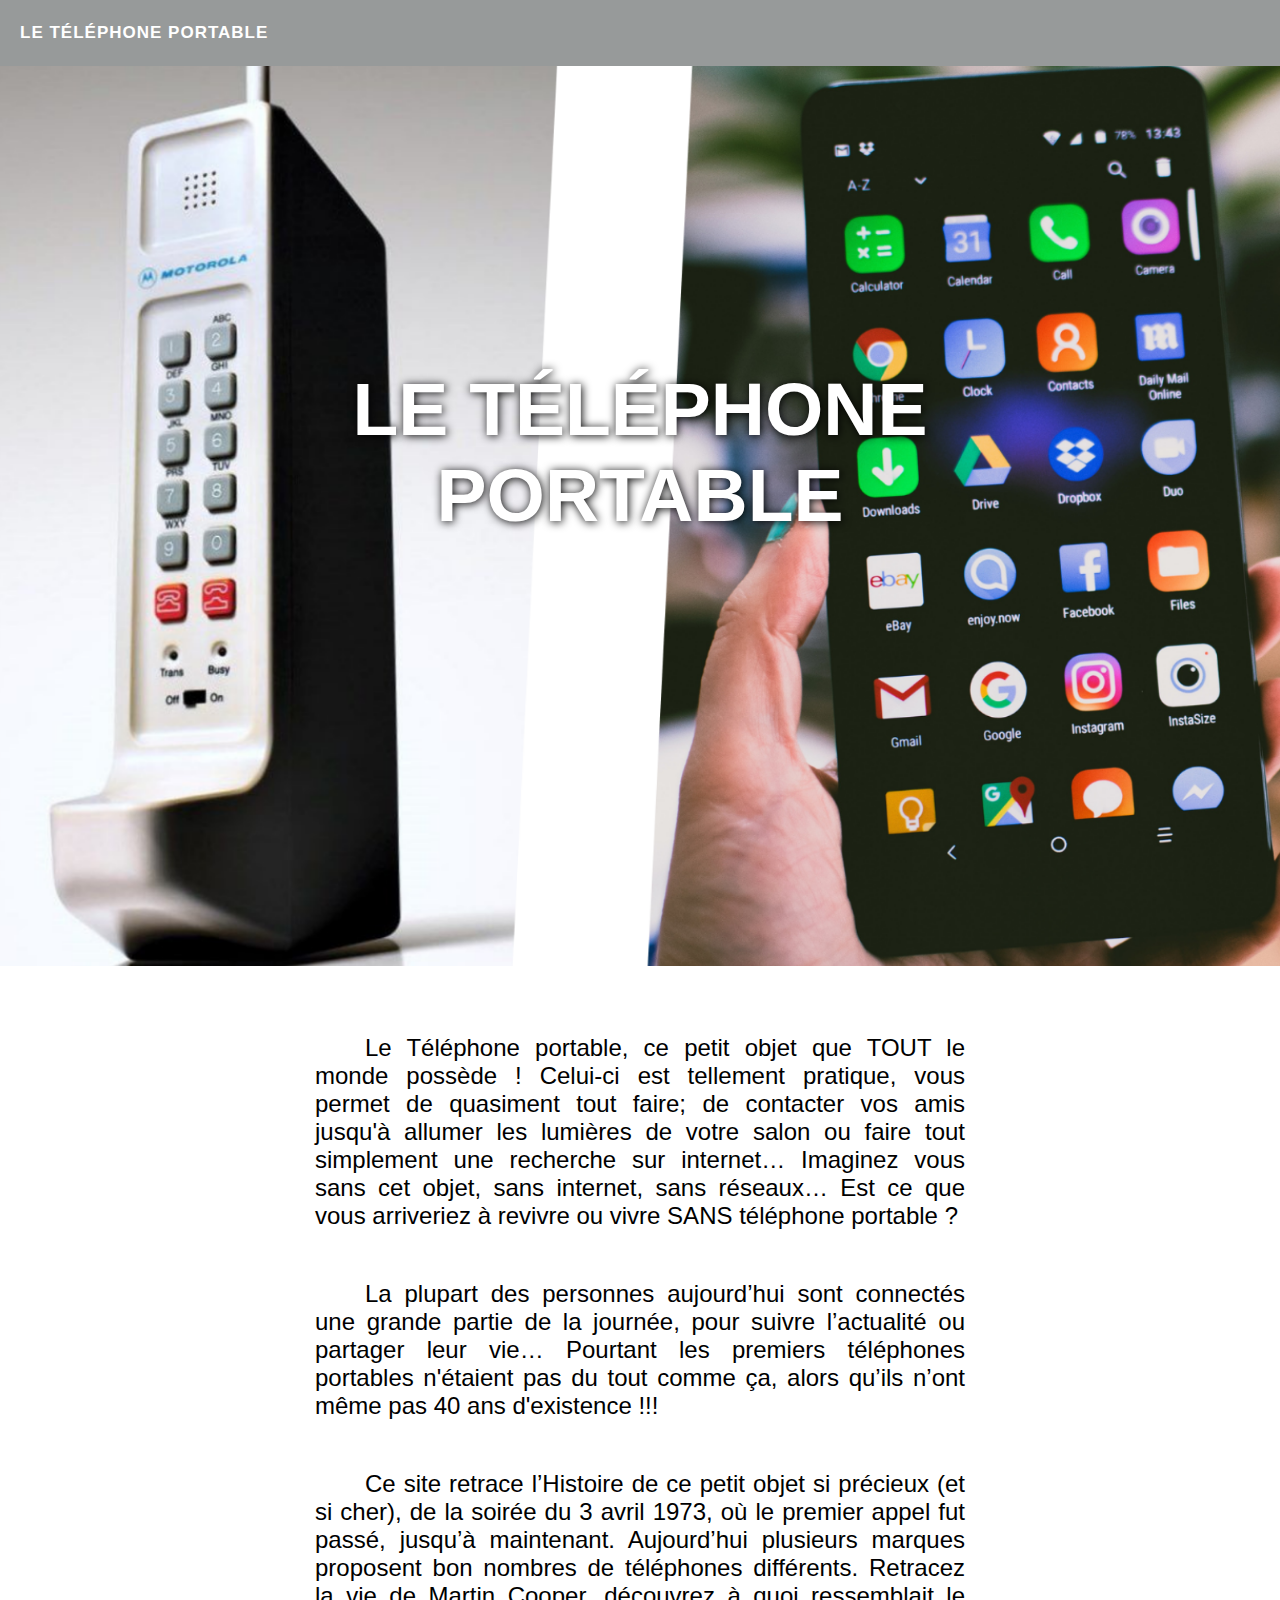
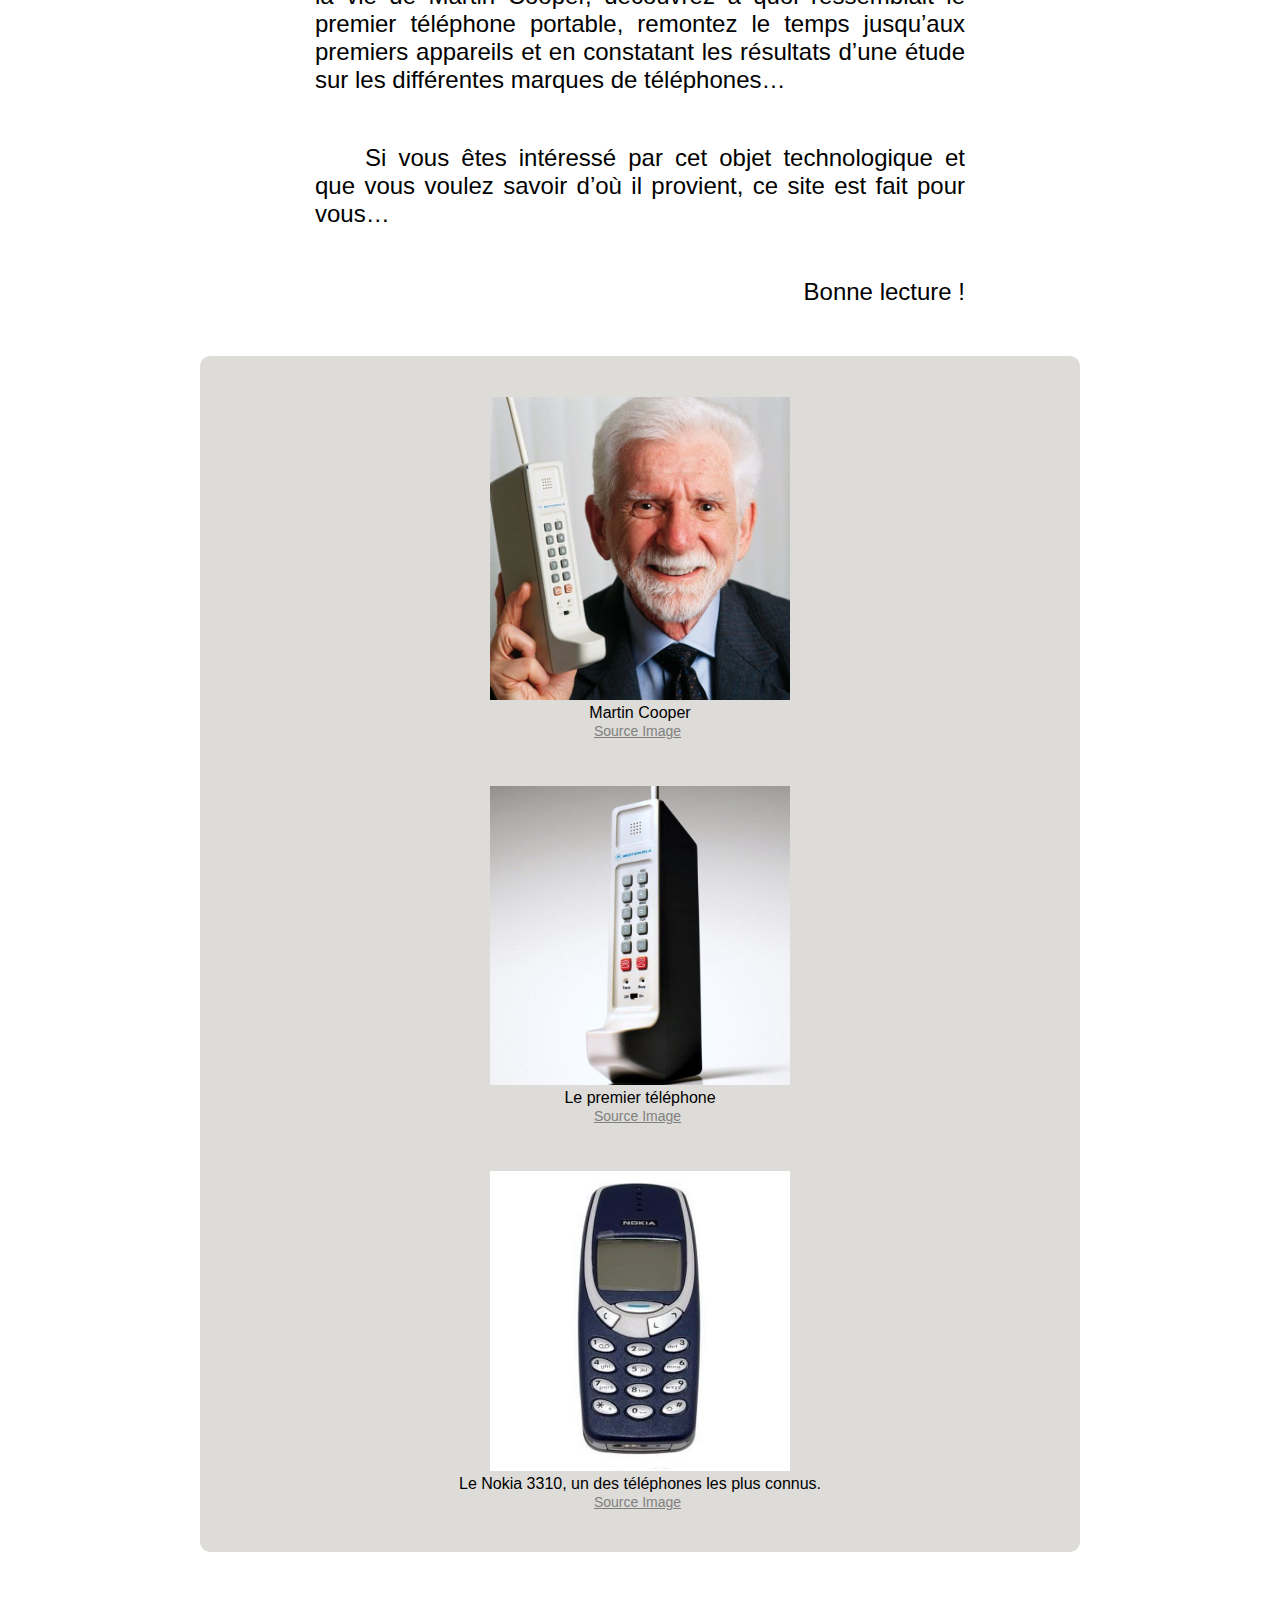
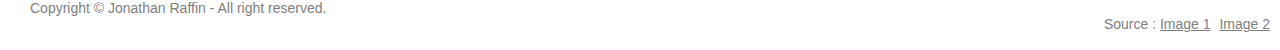
<file: index.html>
<!DOCTYPE html>
<html lang=fr>
    <head>
        <meta charset="utf-8">
        <title>Le Téléphone Portable</title>
        <link rel="stylesheet" href="style/header.css">
        <link rel="stylesheet" href="style/accueil.css">
        <meta name="author" content="22008532" />
        <!-- La ligne de code suivante sert à importer les logos pour le header-->
        <link rel="stylesheet" href="https://pro.fontawesome.com/releases/v5.10.0/css/all.css" integrity="sha384-AYmEC3Yw5cVb3ZcuHtOA93w35dYTsvhLPVnYs9eStHfGJvOvKxVfELGroGkvsg+p" crossorigin="anonymous"/>
    </head>
    <body>
        <header>
            <h1 class="logo">Le Téléphone Portable</h1>
            <nav class="menu">
                <!--J'utilise ici des span juste pour le texte des liens, comme ça quand la fenêtre est réduite, je peux faire disparaître le texte avec span-->
                <a href="index.html" class="lien"><i class="fas fa-home"></i><span>  Accueil</span></a>
                <a href="pages/premier_tel.html" class="lien"><i class="fas fa-phone"></i><span> Le Premier Téléphone</span></a>
                <a href="pages/inventeur.html" class="lien"><i class="fas fa-user-alt"></i><span>  L'Inventeur</span></a>
                <a href="pages/evolution.html" class="lien"><i class="fas fa-chart-line"></i><span> L'évolution</span></a>
                <a href="pages/stats.html" class="lien"><i class="far fa-chart-bar"></i><span>  Statistiques</span></a>
            </nav>
        </header>
        <main>
            <section class="couverture">
                <section class="title">
                    <h2 id='titre'>Le Téléphone Portable</h2>
                    <h3 id="sous-titre"><i class="fas fa-arrow-alt-circle-down"></i>  Bienvenue sur ce site  <i class="fas fa-arrow-alt-circle-down"></i></h3>
                </section>
            </section>
            <br>
            <p class="intro_site">Le Téléphone portable, ce petit objet que TOUT le monde possède !
                Celui-ci est tellement pratique, vous permet de quasiment tout faire; 
                de contacter vos amis jusqu'à allumer les lumières de votre salon ou faire tout simplement une recherche sur internet… 
                Imaginez vous sans cet objet, sans internet, sans réseaux… 
                Est ce que vous arriveriez à revivre ou vivre SANS  téléphone portable ?
            </p>
            <p class="intro_site">La plupart des personnes aujourd’hui sont connectés une grande partie de la journée, pour suivre l’actualité ou partager leur vie… 
                Pourtant les premiers téléphones portables n'étaient pas du tout comme ça, alors  qu’ils n’ont  même pas 40 ans d'existence !!! 
            </p>
            <p class="intro_site">Ce site retrace l’Histoire de ce petit objet si précieux (et si cher), de la soirée du 3 avril 1973, où le premier appel fut passé, jusqu’à maintenant. 
                Aujourd’hui plusieurs marques proposent bon nombres de téléphones différents. Retracez la vie de Martin Cooper, découvrez à quoi ressemblait le premier téléphone portable, 
                remontez le temps jusqu’aux premiers appareils et en constatant les résultats d’une étude sur les différentes marques de téléphones…
            </p>
            <p class="intro_site">Si vous êtes intéressé par cet objet technologique et que vous voulez savoir d’où il provient, ce site est fait pour vous…</p>
            <p id="fin_intro">Bonne lecture !</p>
            <aside>
                <figure>
                    <img src="img/img_acc/mc1.jpg" alt="Image de Martin Cooper"/>
                    <figcaption>
                        Martin Cooper
                        <br><a class="src" href="https://www.lsa-conso.fr/date-cle-1973-et-le-telephone-devint-nomade,290296">Source Image</a>
                    </figcaption>
                </figure>
                <figure>
                    <img src="img/img_acc/tel.jpg" alt="Image du premier téléphone">
                    <figcaption>
                        Le premier téléphone
                        <br><a class="src" href="https://www.usine-digitale.fr/photos/innovation/le-telephone-mobile-a-40-ans-non-mais-allo.194574/martin-cooper-l-inven.1">Source Image</a>
                    </figcaption>
                </figure>
                <figure>
                    <img src="img/img_acc/nokia.jpg" alt="Image du Nokia 3310">
                    <figcaption>
                        Le Nokia 3310, un des téléphones les plus connus.
                        <br><a class="src" href="https://www.cdiscount.com/telephonie/telephone-mobile/nokia-3310/f-1440401-nok3700968000032.html">Source Image</a>
                    </figcaption>
                </figure>
            </aside>
        </main>
        <footer>
            <p id="copyright">Copyright © Jonathan Raffin - All right reserved.</p>
                <p class="src">
                    Source : 
                    <a class="src" href="https://lifestyle.boursorama.com/high-tech/les-telephones-portables-vintage-font-leur-grand-retour/ "> Image 1</a>
                    <a class="src" href="https://www.pexels.com/fr-fr/photo/afficher-android-androide-arriere-plan-flou-1092644/">Image 2</a>
                </p>
        </footer>
    </body>
    

</html>
</file>
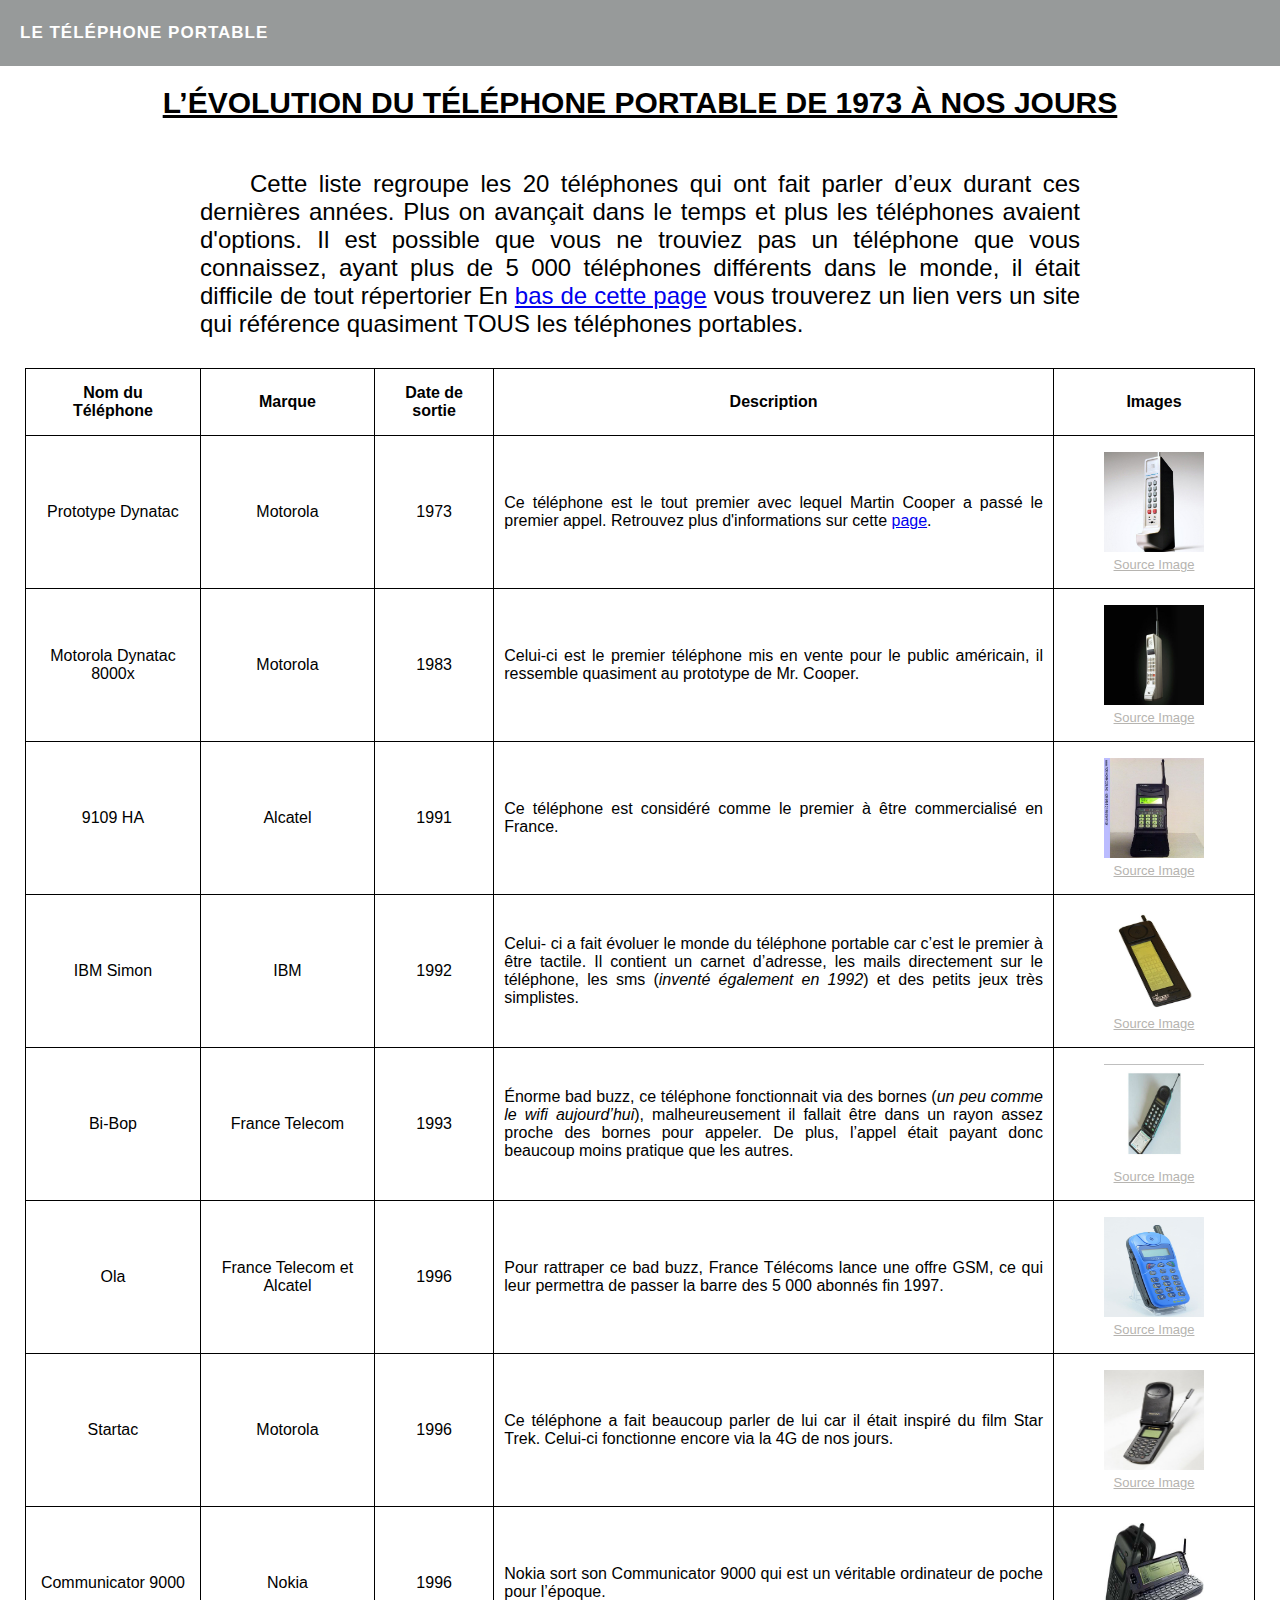
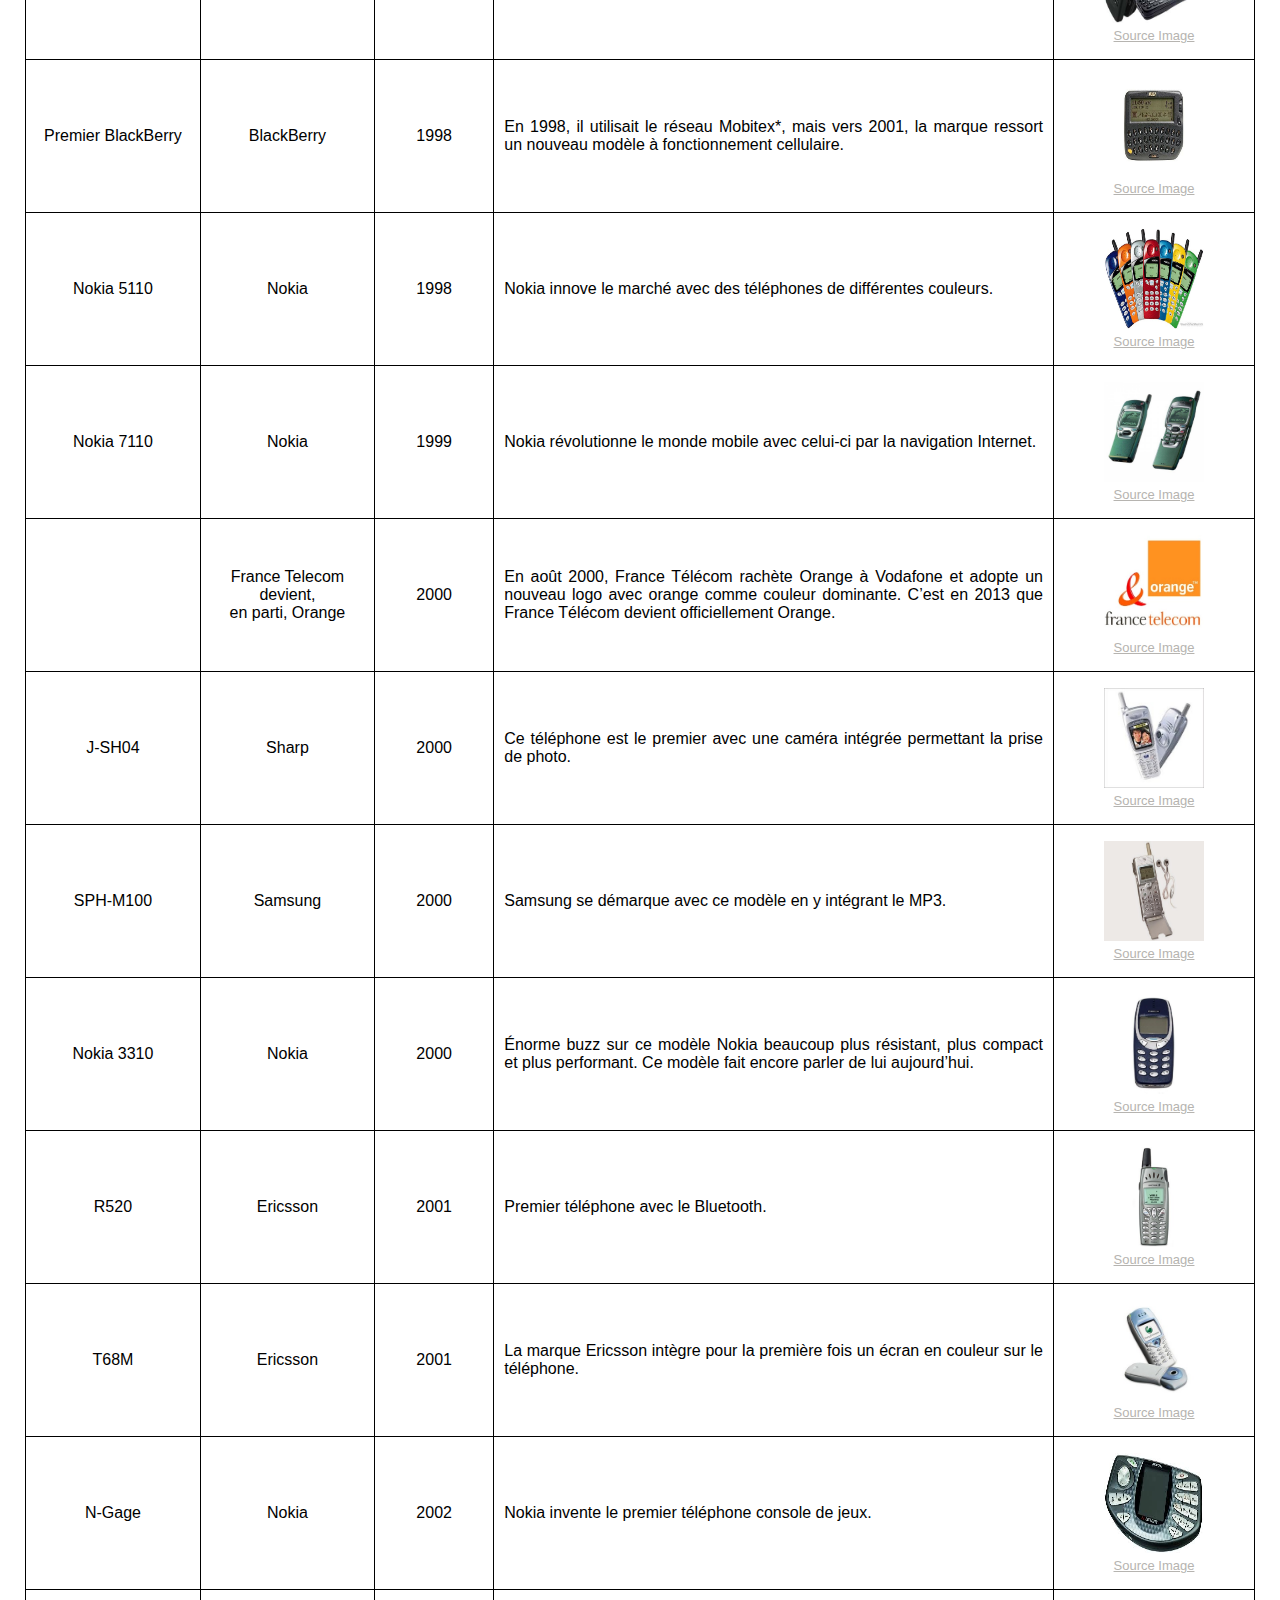
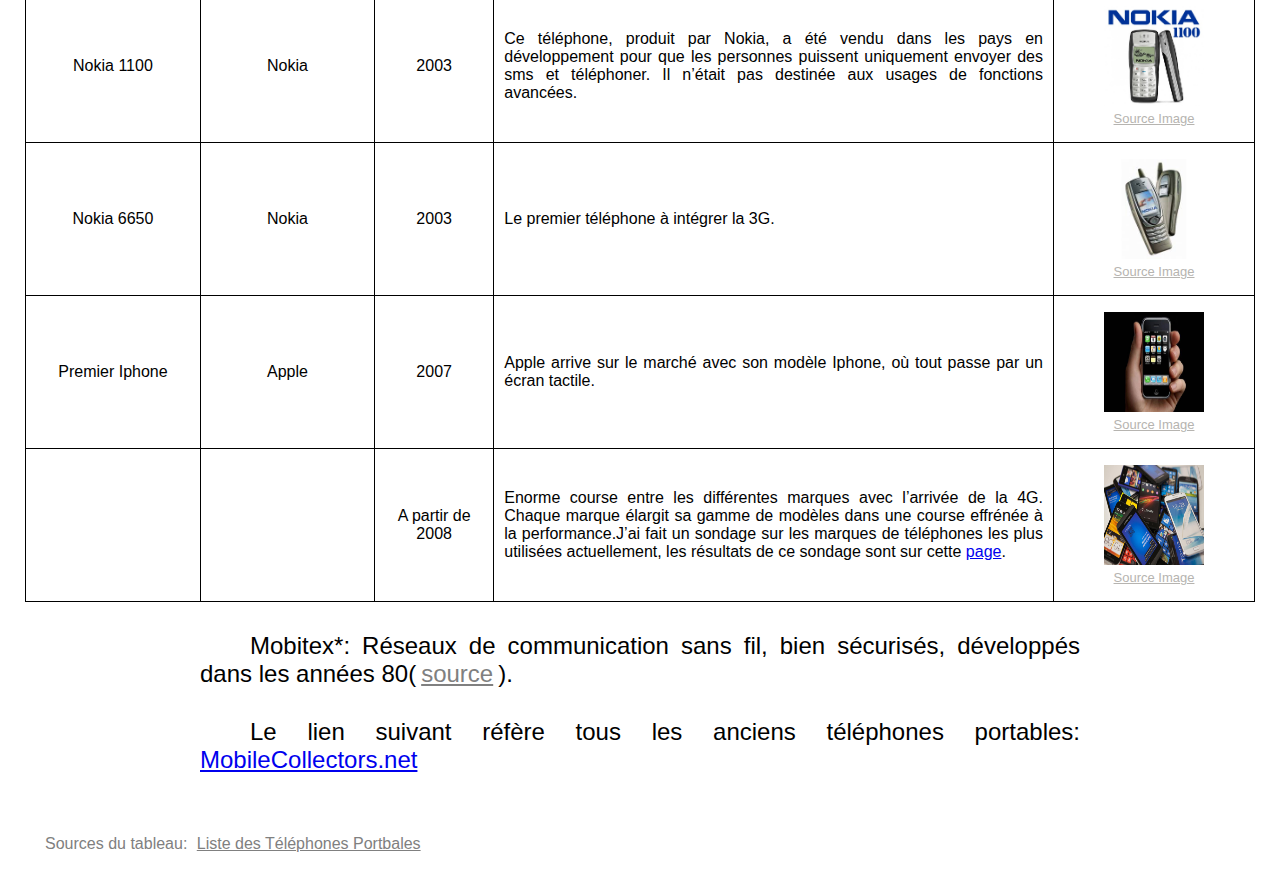
<file: pages/evolution.html>
<!DOCTYPE html>
<html lang="fr">
    <head>
        <meta charset="utf-8">
        <title>L'évolution</title>
        <link rel="stylesheet" href="../style/style.css">
        <link rel="stylesheet" href="../style/evolution.css">
        <link rel="stylesheet" href="../style/header.css">
        <meta name="author" content="22008532" />
        <!-- La ligne de code suivante sert à importer les logos pour le header-->
        <link rel="stylesheet" href="https://pro.fontawesome.com/releases/v5.10.0/css/all.css" integrity="sha384-AYmEC3Yw5cVb3ZcuHtOA93w35dYTsvhLPVnYs9eStHfGJvOvKxVfELGroGkvsg+p" crossorigin="anonymous"/>
    </head>
    <body>
        <header>
            <h1 class="logo">Le Téléphone Portable</h1>
            <nav class="menu">
                <a href="../index.html" class="lien"><i class="fas fa-home"></i><span>  Accueil</span></a>
                <a href="premier_tel.html" class="lien"><i class="fas fa-phone"></i><span> Le Premier Téléphone</span></a>
                <a href="inventeur.html" class="lien"><i class="fas fa-user-alt"></i><span>  L'Inventeur</span></a>
                <a href="evolution.html" class="lien"><i class="fas fa-chart-line"></i><span> L'évolution</span></a>
                <a href="stats.html" class="lien"><i class="far fa-chart-bar"></i><span>  Statistiques</span></a>
            </nav>
        </header>
        <main>
            <h2>L’évolution du Téléphone Portable de 1973 à nos jours</h2>
            <p class="info">
                Cette liste regroupe les 20 téléphones qui ont fait parler d’eux durant ces dernières années. Plus on avançait dans le temps et plus les téléphones avaient d'options. 
                Il est possible que vous ne trouviez pas un téléphone que vous connaissez, 
                ayant plus de 5 000 téléphones différents dans le monde, il était difficile de tout répertorier 
                En <a class="redirection" href="#bas-page">bas de cette page</a> vous trouverez un lien vers un site qui référence quasiment TOUS les téléphones portables.
            </p>
            <table>
                <tr>
                    <th>Nom du Téléphone</th>
                    <th>Marque</th>
                    <th>Date de sortie</th>
                    <th>Description</th>
                    <th class="images">Images</th>
                </tr>
                <tr>
                    <td>Prototype Dynatac</td>
                    <td>Motorola</td>
                    <td>1973</td>
                    <td class="desc">Ce téléphone est le tout premier avec lequel Martin Cooper a passé le premier appel. Retrouvez plus d'informations sur cette <a class="redirection" href="premier_tel.html">page</a>.</td>
                    <td class="images"><figure><img src="../img/img_evo/1.jpg" alt="Image du prototype Dynatac"><figcaption><a class="img_src" href="https://lifestyle.boursorama.com/high-tech/les-telephones-portables-vintage-font-leur-grand-retour/ ">Source Image</a></figcaption></figure></td>
                </tr>
                <tr>
                    <td>Motorola Dynatac 8000x</td>
                    <td>Motorola</td>
                    <td>1983</td>
                    <td class="desc">Celui-ci est le premier téléphone mis en vente pour le public américain, il ressemble quasiment au prototype de Mr. Cooper.</td>
                    <td class="images"><figure><img src="../img/img_evo/2.jpg" alt="Image du Dyantac 800x"><figcaption><a class="img_src" href="https://www.usine-digitale.fr/photos/innovation/le-telephone-mobile-a-40-ans-non-mais-allo.194574/martin-cooper-l-inven.1">Source Image</a></figcaption></figure></td>
                </tr>
                <tr>
                    <td>9109 HA</td>
                    <td>Alcatel</td>
                    <td>1991</td>
                    <td class="desc">Ce téléphone est considéré comme le premier à être commercialisé en France.</td>
                    <td class="images"><figure><img src="../img/img_evo/3.jpg" alt="Image du 9109 HA"><figcaption><a class="img_src" href="https://www.mobilecollectors.net/phone/3518/Alcatel-9109HA">Source Image</a></figcaption></figure></td>
                </tr>
                <tr>
                    <td>IBM Simon</td>
                    <td>IBM</td>
                    <td>1992</td>
                    <td class="desc">Celui- ci a fait évoluer le monde du téléphone portable car c’est le premier à être tactile. Il contient un carnet d’adresse, les mails directement sur le téléphone, les sms (<em>inventé également en 1992</em>) et des petits jeux très simplistes.</td>
                    <td class="images"><figure><img src="../img/img_evo/4.jpg" alt="Image du IBM Simon"><figcaption><a class="img_src" href="https://www.enregistrersous.com/qui-a-invente-le-premier-smartphone-tactile/">Source Image</a></figcaption></figure></td>
                </tr>
                <tr>
                    <td>Bi-Bop</td>
                    <td>France Telecom</td>
                    <td>1993</td>
                    <td class="desc">Énorme bad buzz, ce téléphone fonctionnait via des bornes (<em>un peu comme le wifi aujourd’hui</em>), malheureusement il fallait être dans un rayon assez proche des bornes pour appeler. De plus, l’appel était payant donc beaucoup moins pratique que les autres.</td>
                    <td class="images"><figure><img src="../img/img_evo/5.jpg" alt="Image du Bi-Bop"><figcaption><a class="img_src" href="https://www.usine-digitale.fr/photos/innovation/le-telephone-mobile-a-40-ans-non-mais-allo.194574/telephone-bi-bop.3">Source Image</a></figcaption></figure></td>
                </tr>
                <tr>
                    <td>Ola</td>
                    <td>France Telecom et Alcatel</td>
                    <td>1996</td>
                    <td class="desc">Pour rattraper ce bad buzz, France Télécoms lance une offre GSM, ce qui leur permettra de passer la barre des 5 000 abonnés fin 1997.</td>
                    <td class="images"><figure><img src="../img/img_evo/6.jpg" alt="Image d'Ola"><figcaption><a class="img_src" href="http://www.mobilophiles.com/2016/04/ola-d-itineris-des-telephones-portables-de-collection-1996-1997.html">Source Image</a></figcaption></figure></td>
                </tr>
                <tr>
                    <td>Startac</td>
                    <td>Motorola</td>
                    <td>1996</td>
                    <td class="desc">Ce téléphone a fait beaucoup parler de lui car il était inspiré du film Star Trek. Celui-ci fonctionne encore via la 4G de nos jours.</td>
                    <td class="images"><figure><img src="../img/img_evo/7.jpg" alt="Image du Startac"><figcaption><a class="img_src" href="http://www.mobilophiles.com/article-31381636.html">Source Image</a></figcaption></figure></td>
                </tr>
                <tr>
                    <td>Communicator 9000</td>
                    <td>Nokia</td>
                    <td>1996</td>
                    <td class="desc">Nokia sort son Communicator 9000 qui est un véritable ordinateur de poche pour l’époque.</td>
                    <td class="images"><figure><img src="../img/img_evo/8.jpg" alt="Image du Communicator 9000"><figcaption><a class="img_src" href="http://actu-smartphones.com/10/3514/">Source Image</a></figcaption></figure></td>
                </tr>
                <tr>
                    <td>Premier BlackBerry</td>
                    <td>BlackBerry</td>
                    <td>1998</td>
                    <td class="desc">En 1998, il utilisait le réseau Mobitex*, mais vers 2001, la marque ressort un nouveau modèle à fonctionnement cellulaire.</td>
                    <td class="images"><figure><img src="../img/img_evo/9.jpg" alt="Image du premier BlackBerry"><figcaption><a class="img_src" href="https://www.pinterest.fr/pin/425379127274129833/">Source Image</a></figcaption></figure></td>
                </tr>
                <tr>
                    <td>Nokia 5110</td>
                    <td>Nokia</td>
                    <td>1998</td>
                    <td class="desc">Nokia innove le marché avec des téléphones de différentes couleurs.</td>
                    <td class="images"><figure><img src="../img/img_evo/10.jpg" alt="Image du Nokia 5110"><figcaption><a class="img_src" href="https://techmoka.com/evolution-telephone-portable-precurseurs-smartphones/">Source Image</a></figcaption></figure></td>
                </tr>
                <tr>
                    <td>Nokia 7110</td>
                    <td>Nokia</td>
                    <td>1999</td>
                    <td class="desc">Nokia révolutionne le monde mobile avec celui-ci par la navigation Internet.</td>
                    <td class="images"><figure><img src="../img/img_evo/11.jpg" alt="Image du Nokia 7110"><figcaption><a class="img_src" href="http://www.mobilophiles.com/2019/09/bon-anniversaire-au-nokia-7110-le-premier-telephone-internet-dit-webphone-retour-sur-20-ans-d-histoire.html">Source Image</a></figcaption></figure></td>
                </tr>
                <tr>
                    <td></td>
                    <td>France Telecom devient,<br> en parti, Orange</td>
                    <td>2000</td>
                    <td class="desc">En août 2000, France Télécom rachète Orange à Vodafone et adopte un nouveau logo avec orange comme couleur dominante. C’est en 2013 que France Télécom devient officiellement Orange.</td>
                    <td class="images"><figure><img src="../img/img_evo/ftorange.webp" alt="Image du logo Télécoms"><figcaption><a class="img_src" href="https://www.numerama.com/magazine/23812-panne-du-reseau-orange-l-audit-confirme-la-defaillance-logicielle.html">Source Image</a></figcaption></figure></td>
                </tr>
                <tr>
                    <td>J-SH04</td>
                    <td>Sharp</td>
                    <td>2000</td>
                    <td class="desc">Ce téléphone est le premier avec une caméra intégrée permettant la prise de photo.</td>
                    <td class="images"><figure><img src="../img/img_evo/12.jpg" alt="Image du J-SH04"><figcaption><a class="img_src" href="http://actu-smartphones.com/28/la-revolution-de-lappareil-photo-le-sharp-j-sh04/">Source Image</a></figcaption></figure></td>
                </tr>
                <tr>
                    <td>SPH-M100</td>
                    <td>Samsung</td>
                    <td>2000</td>
                    <td class="desc">Samsung se démarque avec ce modèle en y intégrant le MP3.</td>
                    <td class="images"><figure><img src="../img/img_evo/13.jpg" alt="Image du SPH-M100"><figcaption><a class="img_src" href="http://www.mobilophiles.com/article-telephone-portable-samsung-uproar-le-premier-telephone-musiphone-120031914.html">Source Image</a></figcaption></figure></td>
                </tr>
                <tr>
                    <td>Nokia 3310</td>
                    <td>Nokia</td>
                    <td>2000</td>
                    <td class="desc">Énorme buzz sur ce modèle Nokia beaucoup plus résistant, plus compact et plus performant. Ce modèle fait encore parler de lui aujourd’hui.</td>
                    <td class="images"><figure><img src="../img/img_evo/14.jpg" alt="Image du Nokia 3310"><figcaption><a class="img_src" href="https://www.cdiscount.com/telephonie/telephone-mobile/nokia-3310/f-1440401-nok3700968000032.html">Source Image</a></figcaption></figure></td>
                </tr>
                <tr>
                    <td>R520</td>
                    <td>Ericsson</td>
                    <td>2001</td>
                    <td class="desc">Premier téléphone avec le Bluetooth.</td>
                    <td class="images"><figure><img src="../img/img_evo/15.jpeg" alt="Image du R520"><figcaption><a class="img_src" href="https://www.vintagemobile.fr/telephone-vintage/ericsson-r520.html">Source Image</a></figcaption></figure></td>
                </tr>
                <tr>
                    <td>T68M</td>
                    <td>Ericsson</td>
                    <td>2001</td>
                    <td class="desc">La marque Ericsson intègre pour la première fois un écran en couleur sur le téléphone.</td>
                    <td class="images"><figure><img src="../img/img_evo/16.jpg" alt="Image du T68M"><figcaption><a class="img_src" href="https://deblocage24.fr/deblocage/Sony-Ericsson/T68m/">Source Image</a></figcaption></figure></td>
                </tr>
                <tr>
                    <td>N-Gage</td>
                    <td>Nokia</td>
                    <td>2002</td>
                    <td class="desc">Nokia invente le premier téléphone console de jeux.</td>
                    <td class="images"><figure><img src="../img/img_evo/17.jpg" alt="Image du N-Gage"><figcaption><a class="img_src" href="https://www.gamekult.com/actualite/autopsie-de-la-n-gage-la-strategie-de-l-echec-3050800331.html">Source Image</a></figcaption></figure></td>
                </tr>
                <tr>
                    <td>Nokia 1100</td>
                    <td>Nokia</td>
                    <td>2003</td>
                    <td class="desc">Ce téléphone, produit par Nokia, a été vendu dans les pays en développement pour que les personnes puissent uniquement  envoyer des sms et téléphoner. Il n’était pas destinée aux usages de fonctions avancées.</td>
                    <td class="images"><figure><img src="../img/img_evo/18.jpg" alt="Image du Nokia 1100"><figcaption><a class="img_src" href="https://www.ebay.fr/itm/Telephone-Cellulaire-Nokia-1100-Noir-Candybar-Gsm-Leger-Remis-a-Neuf-/293412302458">Source Image</a></figcaption></figure></td>
                </tr>
                <tr>
                    <td>Nokia 6650</td>
                    <td>Nokia</td>
                    <td>2003</td>
                    <td class="desc">Le premier téléphone à intégrer la 3G.</td>
                    <td class="images"><figure><img src="../img/img_evo/19.jpg" alt="Image du Nokia 6650"><figcaption><a class="img_src" href="http://www.mobilophiles.com/article-31341282.html ">Source Image</a></figcaption></figure></td>
                </tr> 
                <tr>
                    <td>Premier Iphone</td>
                    <td>Apple</td>
                    <td>2007</td>
                    <td class="desc">Apple arrive sur le marché avec son modèle Iphone, où tout passe par un écran tactile.</td>
                    <td class="images"><figure><img src="../img/img_evo/20.jpg" alt="Image du premier Iphone"><figcaption><a class="img_src" href="https://www.phonandroid.com/apple-voulez-premier-iphone-neuf-faudra-payer-22000-dollars.html">Source Image</a></figcaption></figure></td>
                </tr>
                <tr>
                    <td></td>
                    <td></td>
                    <td>A partir de 2008</td>
                    <td class="desc">Enorme course entre les différentes marques avec l’arrivée de la 4G. Chaque marque élargit sa gamme de modèles dans une course effrénée à la performance.J’ai fait un sondage sur les marques de téléphones les plus utilisées actuellement, les résultats de ce sondage sont sur cette 
                        <a href="stats.html">page</a>.</td>
                    <td class="images"><figure><img src="../img/img_evo/course.jpg" alt="Image de plusieurs téléphones"><figcaption><a class="img_src" href="https://www.frandroid.com/produits-android/smartphone/496955_nos-smartphones-en-passe-de-devenir-les-champions-du-dereglement-climatique">Source Image</a></figcaption></figure></td>
                </tr>                
            </table>
            <p>Mobitex*: Réseaux de communication sans fil, bien sécurisés, développés dans les années 80(<a class="src" href="https://fr.qaz.wiki/wiki/Mobitex ">source</a>).</p>
            <p class="info">
                Le lien suivant réfère tous les anciens téléphones portables: 
                <a id="bas-page" class="redirection" href="https://www.mobilecollectors.net/"> MobileCollectors.net</a> 
            </p>
        </main>
        <footer>
            <p class="src">
                Sources du tableau:  
                <a class="src" href="http://www.mobilophiles.com/2016/05/joyeux-anniversaire-au-telephone-portable-1956-a-2016-retour-sur-50-ans-d-evolution.html">  Liste des Téléphones Portbales</a>
            </p>
        </footer>
    </body>
    

</html>
</file>
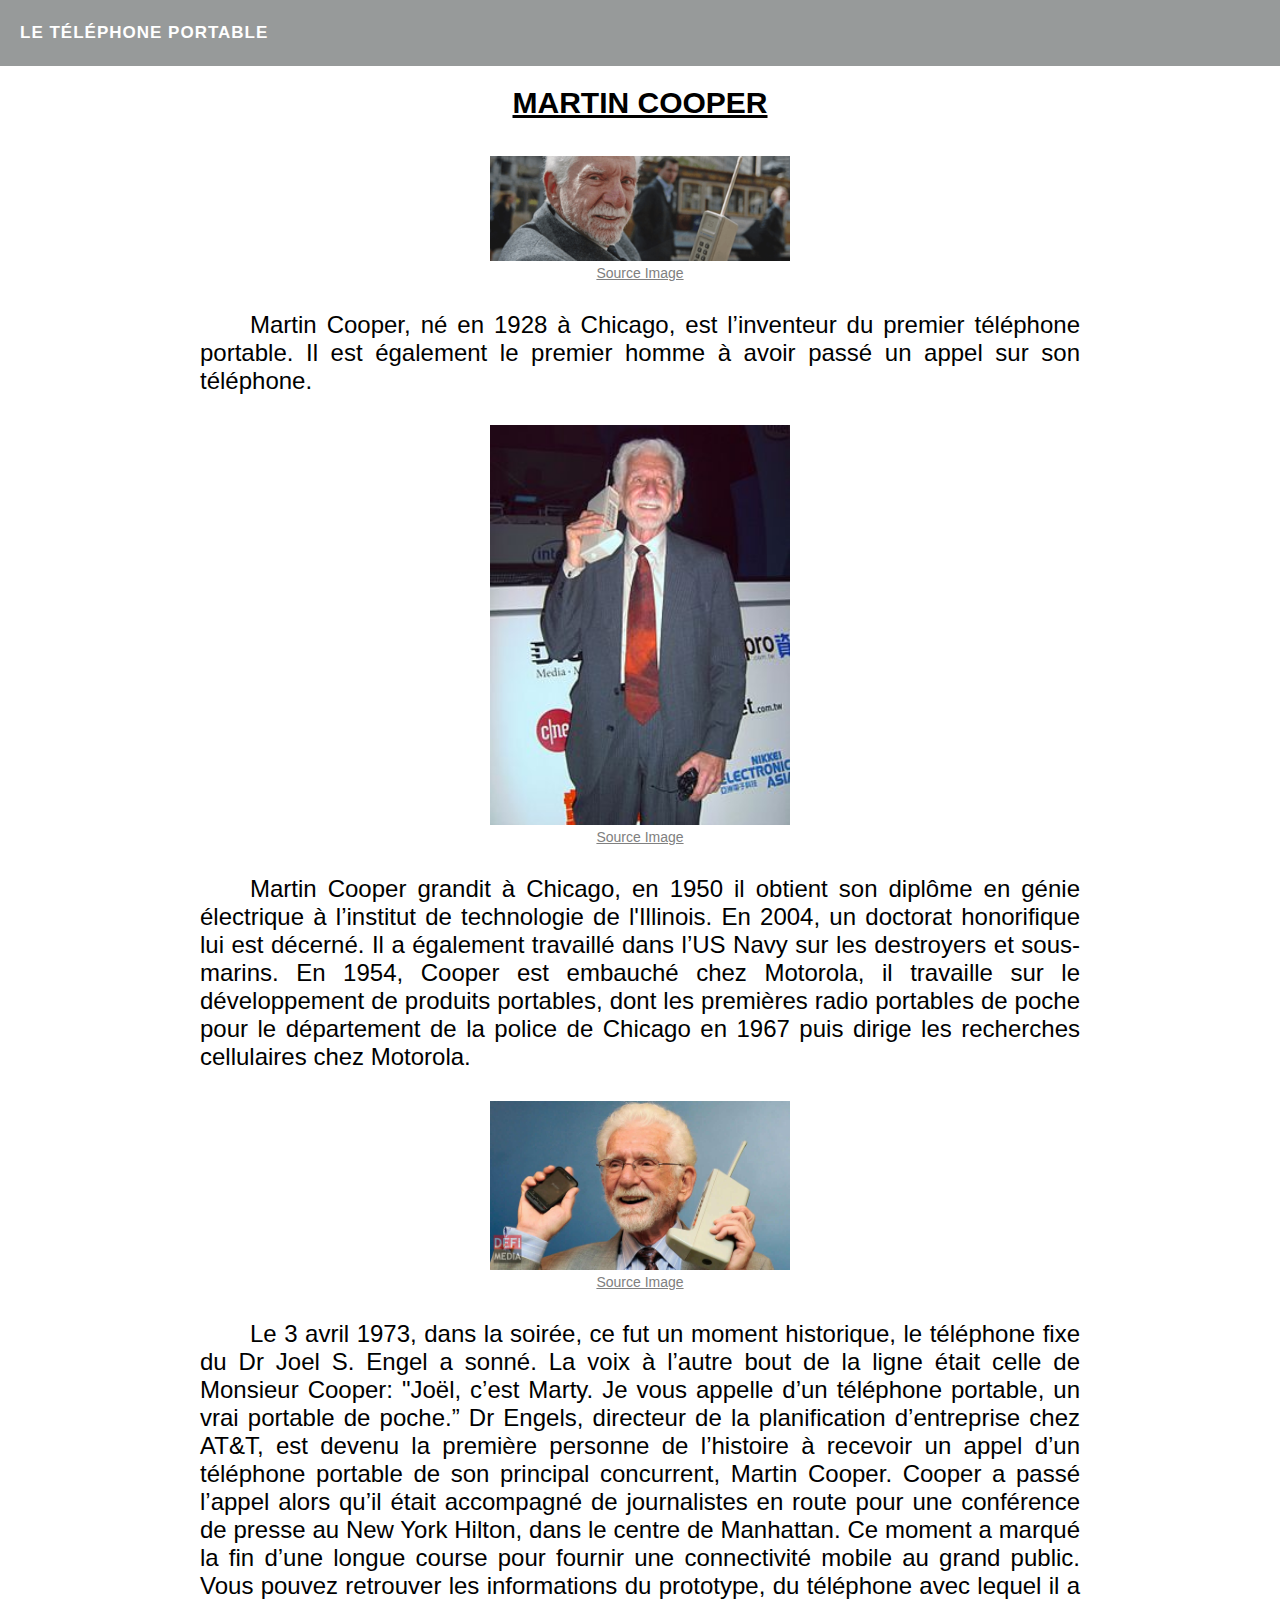
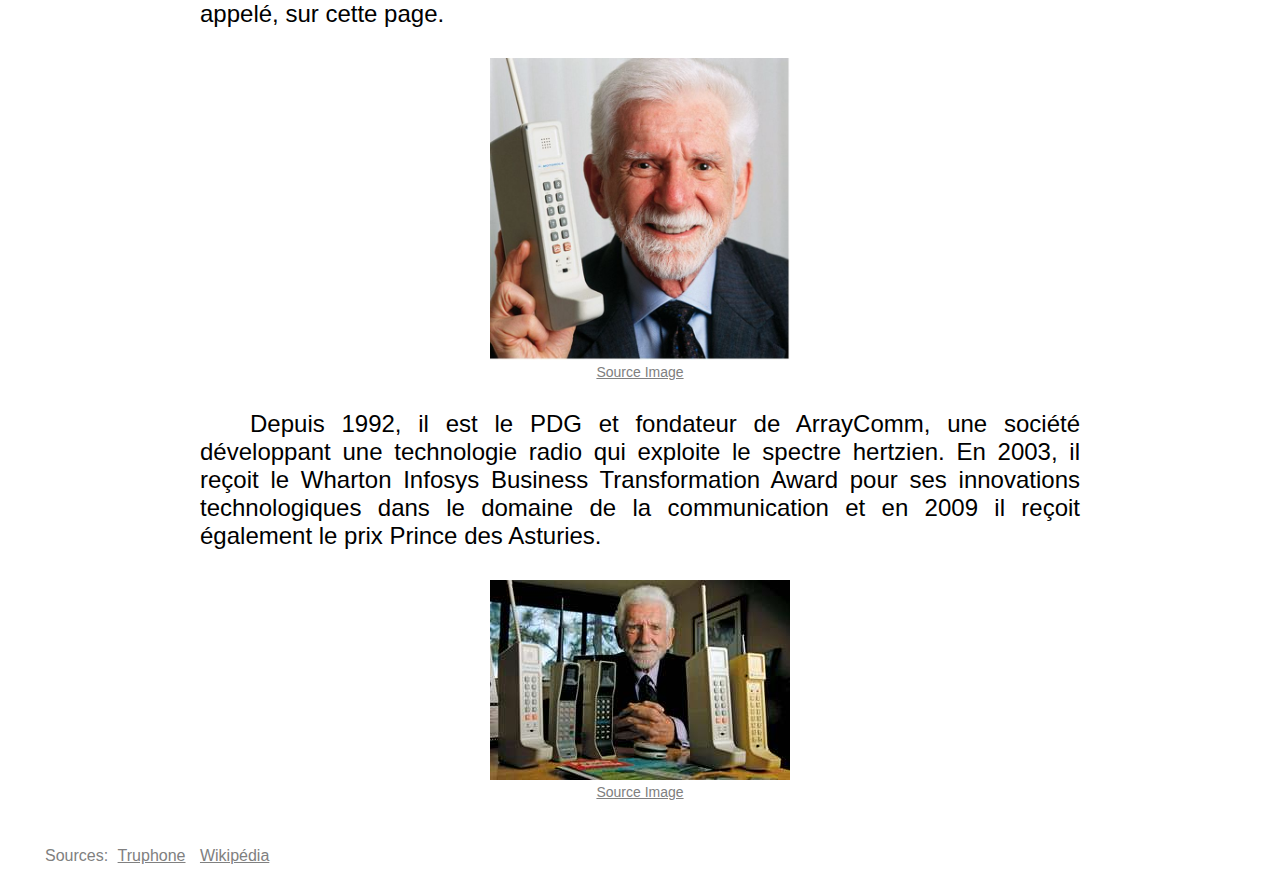
<file: pages/inventeur.html>
<!DOCTYPE html>
<html lang="fr">
    <head>
        <meta charset="utf-8">
        <title>L'Inventeur</title>
        <link rel="stylesheet" href="../style/inv.css">
        <link rel="stylesheet" href="../style/style.css">
        <link rel="stylesheet" href="../style/header.css">
        <meta name="author" content="22008532" />
        <!-- La ligne de code suivante sert à importer les logos pour le header-->
        <link rel="stylesheet" href="https://pro.fontawesome.com/releases/v5.10.0/css/all.css" integrity="sha384-AYmEC3Yw5cVb3ZcuHtOA93w35dYTsvhLPVnYs9eStHfGJvOvKxVfELGroGkvsg+p" crossorigin="anonymous"/>
    </head>
    <body>
        <header>
            <h1 class="logo">Le Téléphone Portable</h1>
            <nav class="menu">
                <a href="../index.html" class="lien"><i class="fas fa-home"></i><span>  Accueil</span></a>
                <a href="premier_tel.html" class="lien"><i class="fas fa-phone"></i><span> Le Premier Téléphone</span></a>
                <a href="inventeur.html" class="lien"><i class="fas fa-user-alt"></i><span>  L'Inventeur</span></a>
                <a href="evolution.html" class="lien"><i class="fas fa-chart-line"></i><span> L'évolution</span></a>
                <a href="stats.html" class="lien"><i class="far fa-chart-bar"></i><span>  Statistiques</span></a>
            </nav>
        </header>
        <main>
            <h2>Martin Cooper</h2>
            <figure>
                <img src="../img/img_inv/martin-cooper1.png" alt="Image de Martin Cooper">
                <figcaption><a class="src" href="https://www.truphone.com/fr/qui-sommes-nous/dans-la-presse/martin-cooper-le-pere-du-telephone-portable/">Source Image</a></figcaption>
            </figure>
            <p>
                Martin Cooper, né en 1928 à Chicago, est l’inventeur du premier téléphone portable. 
                Il est également le premier homme à avoir passé un appel sur son téléphone.
            </p>
            <figure>
                <img id="modif" src="../img/img_inv/MartinCooper2.jpg" alt="Image de Martin Cooper">
                <figcaption><a class="src" href="https://fr.wikipedia.org/wiki/Martin_Cooper">Source Image</a></figcaption>
            </figure>
            <p>
                Martin Cooper grandit à Chicago, en 1950 il obtient son diplôme en génie électrique à l’institut de technologie de l'Illinois. 
                En 2004, un doctorat honorifique lui est décerné.
                Il a également travaillé dans l’US Navy sur les destroyers et sous-marins. En 1954, Cooper est embauché chez Motorola, 
                il  travaille sur le développement de produits portables, dont les premières radio portables de poche pour le département de la police de Chicago en 1967 
                puis dirige les recherches cellulaires chez Motorola. 
            </p>
            <figure>
                <img src="../img/img_inv/MartinCooper3.jpg" alt="Image de Martin Cooper">
                <figcaption><a class="src" href="https://defimedia.info/martin-cooper-le-pere-du-telephone-portable">Source Image</a></figcaption>
            </figure>
            <p>
                Le 3 avril 1973, dans la soirée, ce fut un moment historique, le téléphone fixe du Dr Joel S. Engel a sonné. 
                La voix à l’autre bout de la ligne était celle de Monsieur Cooper: "Joël, c’est Marty. Je vous  appelle d’un téléphone portable, un vrai portable de poche.”  
                Dr Engels, directeur de la planification d’entreprise chez AT&T, 
                est devenu la première personne de l’histoire à recevoir un appel d’un téléphone portable de son principal concurrent, Martin Cooper.  
                Cooper a passé l’appel alors qu’il était accompagné de journalistes en route pour une conférence de presse au New York Hilton, dans le centre de Manhattan. 
                Ce moment a marqué la fin d’une longue course pour fournir une connectivité mobile au grand public. 
                Vous pouvez retrouver les informations du prototype, du téléphone avec lequel il a appelé, sur cette page.
            </p>
            <figure>
                <img src="../img/img_inv/MartinCooper4.jpg" alt="Image de Martin Cooper">
                <figcaption><a class="src" href="https://www.lsa-conso.fr/date-cle-1973-et-le-telephone-devint-nomade,290296">Source Image</a></figcaption>
            </figure>
            <p>
                Depuis 1992, il est le PDG et fondateur de ArrayComm, une société développant une technologie radio qui exploite le spectre hertzien. 
                En 2003, il reçoit le Wharton Infosys Business Transformation Award pour ses innovations technologiques dans le domaine de la communication 
                et en 2009 il reçoit également le prix Prince des Asturies.
            </p>
            <figure>
                <img src="../img/img_inv/MartinCooper5.jpg" alt="Image de Martin Cooper">
                <figcaption><a class="src" href="https://www.britannica.com/biography/Martin-Cooper">Source Image</a></figcaption>
            </figure>
        </main>
        <footer>
            <p class="src">
                Sources:  
                <a class="src" href="https://www.truphone.com/fr/qui-sommes-nous/dans-la-presse/martin-cooper-le-pere-du-telephone-portable/ ">Truphone</a>
                <a class="src" href="https://fr.wikipedia.org/wiki/Martin_Cooper ">Wikipédia</a>
            </p>
        </footer>
    </body>
    

</html>
</file>
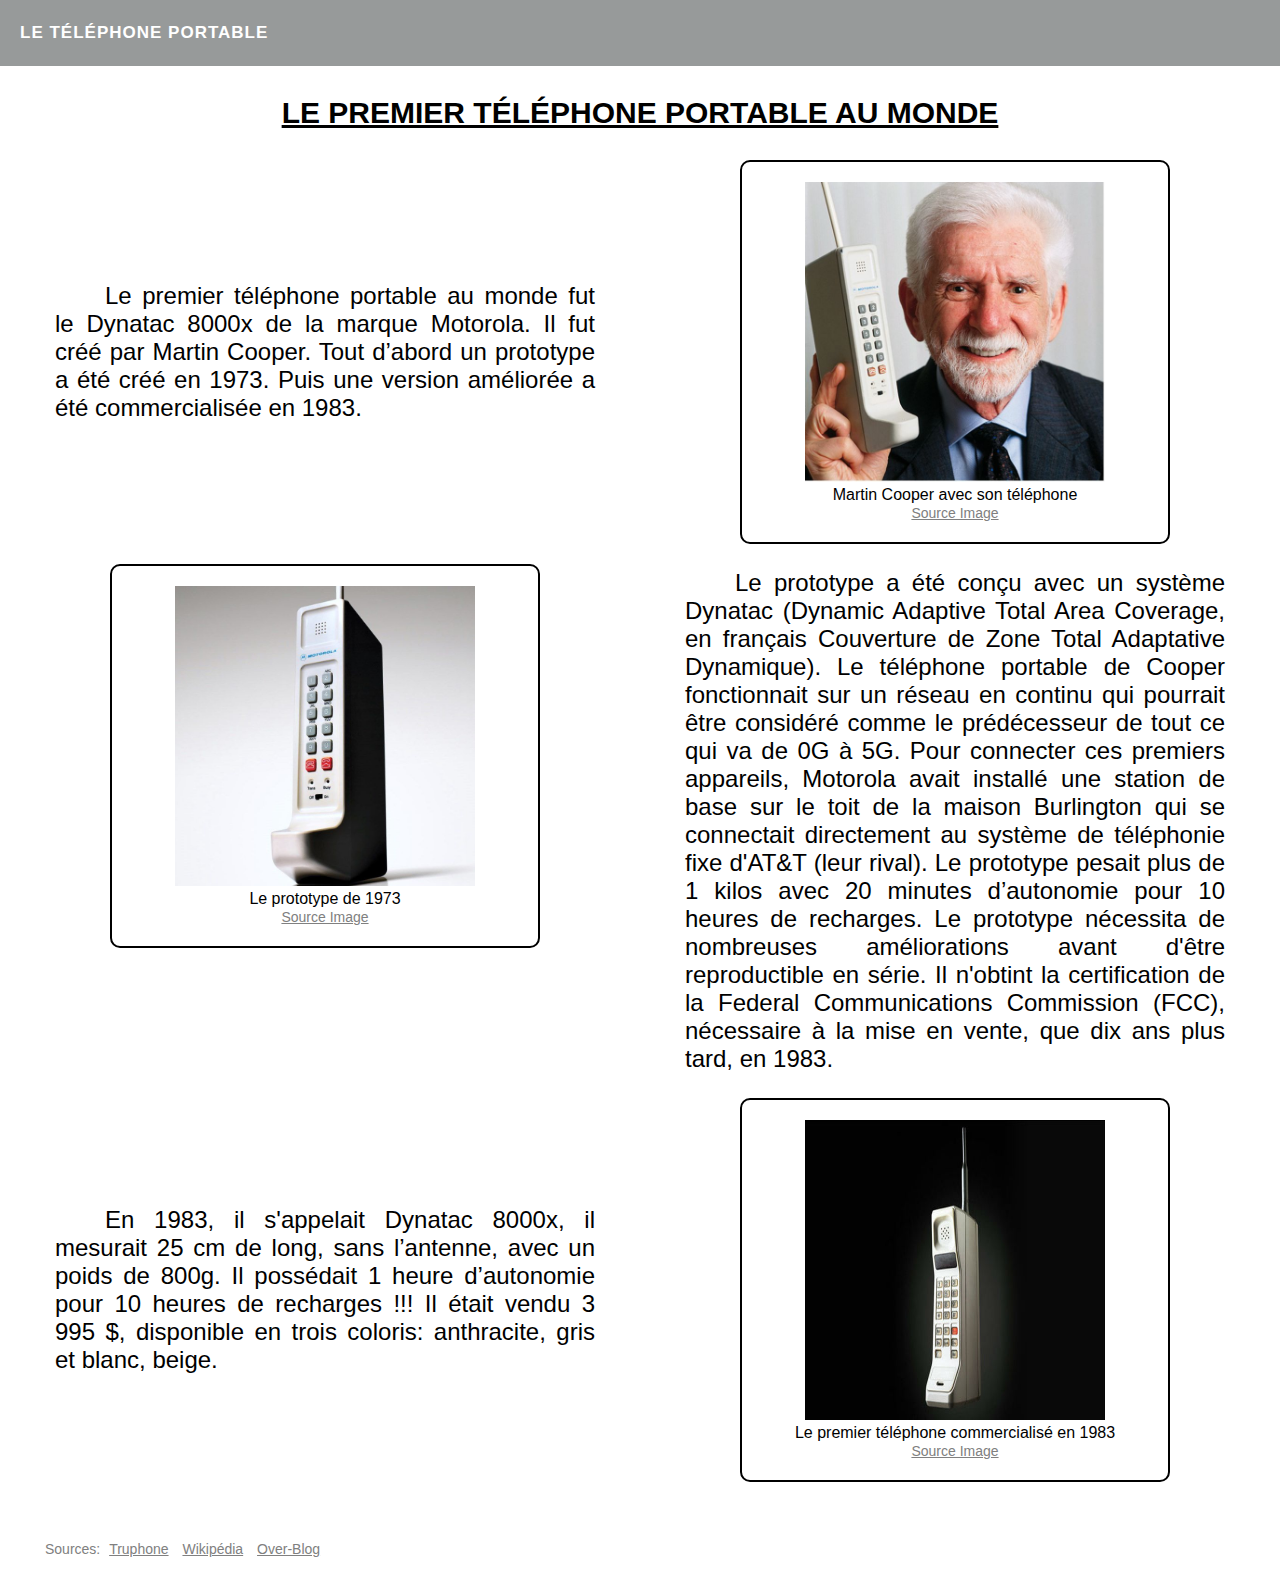
<file: pages/premier_tel.html>
<!DOCTYPE html>
<html lang="fr">
    <head>
        <meta charset="utf-8">
        <title>Le premier Téléphone</title>
        <!--Je n'ai pas relié la page style avec tout le css en commun à cause la mise en forme de la page-->
        <link rel="stylesheet" href="../style/tel.css">
        <link rel="stylesheet" href="../style/header.css">
        <meta name="author" content="22008532" />
        <!-- La ligne de code suivante sert à importer les logos pour le header-->
        <link rel="stylesheet" href="https://pro.fontawesome.com/releases/v5.10.0/css/all.css" integrity="sha384-AYmEC3Yw5cVb3ZcuHtOA93w35dYTsvhLPVnYs9eStHfGJvOvKxVfELGroGkvsg+p" crossorigin="anonymous"/>
    </head>
    <body>
        <header>
            <h1 class="logo">Le Téléphone Portable</h1>
            <nav class="menu">
                <a href="../index.html" class="lien"><i class="fas fa-home"></i><span>  Accueil</span></a>
                <a href="premier_tel.html" class="lien"><i class="fas fa-phone"></i><span> Le Premier Téléphone</span></a>
                <a href="inventeur.html" class="lien"><i class="fas fa-user-alt"></i><span>  L'Inventeur</span></a>
                <a href="evolution.html" class="lien"><i class="fas fa-chart-line"></i><span> L'évolution</span></a>
                <a href="stats.html" class="lien"><i class="far fa-chart-bar"></i><span>  Statistiques</span></a>
            </nav>
        </header>
        <main>
            <h2>Le premier Téléphone Portable au Monde</h2>
            <!--Le validateur me met des warning pour mettre des titres aux section, mais personnellement je ne veux pas de titres pour les sections.-->
            <section class="art"> 
                <p id="intro">
                    Le premier téléphone portable au monde fut le Dynatac 8000x de la marque Motorola. Il fut créé par Martin Cooper. 
                    Tout d’abord un prototype a été créé en 1973. Puis une version améliorée a été commercialisée en 1983.<br class="espace">
                </p>
                <aside>
                    <figure>
                        <img src="../img/img_tel/mc.jpg" alt="Image de Martin Cooper">
                        <figcaption>Martin Cooper avec son téléphone<br><a class="src" href="https://lifestyle.boursorama.com/high-tech/les-telephones-portables-vintage-font-leur-grand-retour/">Source Image</a></figcaption>
                    </figure>
                </aside>
            </section>
            <section class="art">
                <aside>
                    <figure>
                        <img src="../img/img_tel/tel73.jpg" alt="Image du prototype de 1973">
                        <figcaption>Le prototype de 1973<br><a class="src" href="https://www.usine-digitale.fr/photos/innovation/le-telephone-mobile-a-40-ans-non-mais-allo.194574/martin-cooper-l-inven.1">Source Image</a></figcaption>
                    </figure>
                </aside>
                <p>
                    Le prototype a été conçu avec un système Dynatac (Dynamic Adaptive Total Area Coverage, en français Couverture de Zone Total Adaptative Dynamique). 
                    Le téléphone portable de Cooper fonctionnait sur un réseau en continu qui pourrait être considéré comme le prédécesseur de tout ce qui va de 0G à 5G. 
                    Pour connecter ces premiers appareils, Motorola avait installé une station de base sur le toit de la maison Burlington qui se connectait directement au 
                    système de téléphonie fixe d'AT&T (leur rival). Le prototype pesait plus de 1 kilos avec 20 minutes d’autonomie pour 10 heures de recharges. 
                    Le prototype nécessita de nombreuses améliorations avant d'être reproductible en série. 
                    Il n'obtint la certification de la Federal Communications Commission (FCC), nécessaire à la mise en vente, que dix ans plus tard, en 1983. <br class="espace">
                </p>
            </section>
            <section class="art">
                <p>
                    En 1983, il s'appelait Dynatac 8000x, il mesurait 25 cm de long, sans l’antenne, avec un poids de 800g. Il possédait 1 heure d’autonomie pour 10 heures de recharges !!! 
                    Il était vendu 3 995 $, disponible en trois coloris: anthracite, gris et blanc, beige. <br>
                </p>
                <aside>
                    <figure>
                        <img src="../img/img_tel/tel83.jpg" alt="Image du premier téléphone de 1983">
                        <figcaption>Le premier téléphone commercialisé en 1983<br><a class="src" href="https://www.lsa-conso.fr/date-cle-1973-et-le-telephone-devint-nomade,290296">Source Image</a></figcaption>
                    </figure>
                </aside>
            </section>
        </main>
        <footer>
            <p class="src">
                Sources: 
                <a class="src" href="https://www.truphone.com/fr/qui-sommes-nous/dans-la-presse/martin-cooper-le-pere-du-telephone-portable/"> Truphone</a>
                <a class="src" href="https://fr.wikipedia.org/wiki/DynaTac_8000"> Wikipédia</a>
                <a class="src" href="https://www.over-blog.com/Les_premiers_telephones_portables_et_leurs_caracteristiques-1095203942-art145152.html"> Over-Blog</a>
            </p>
        </footer>
    </body>
    

</html>
</file>
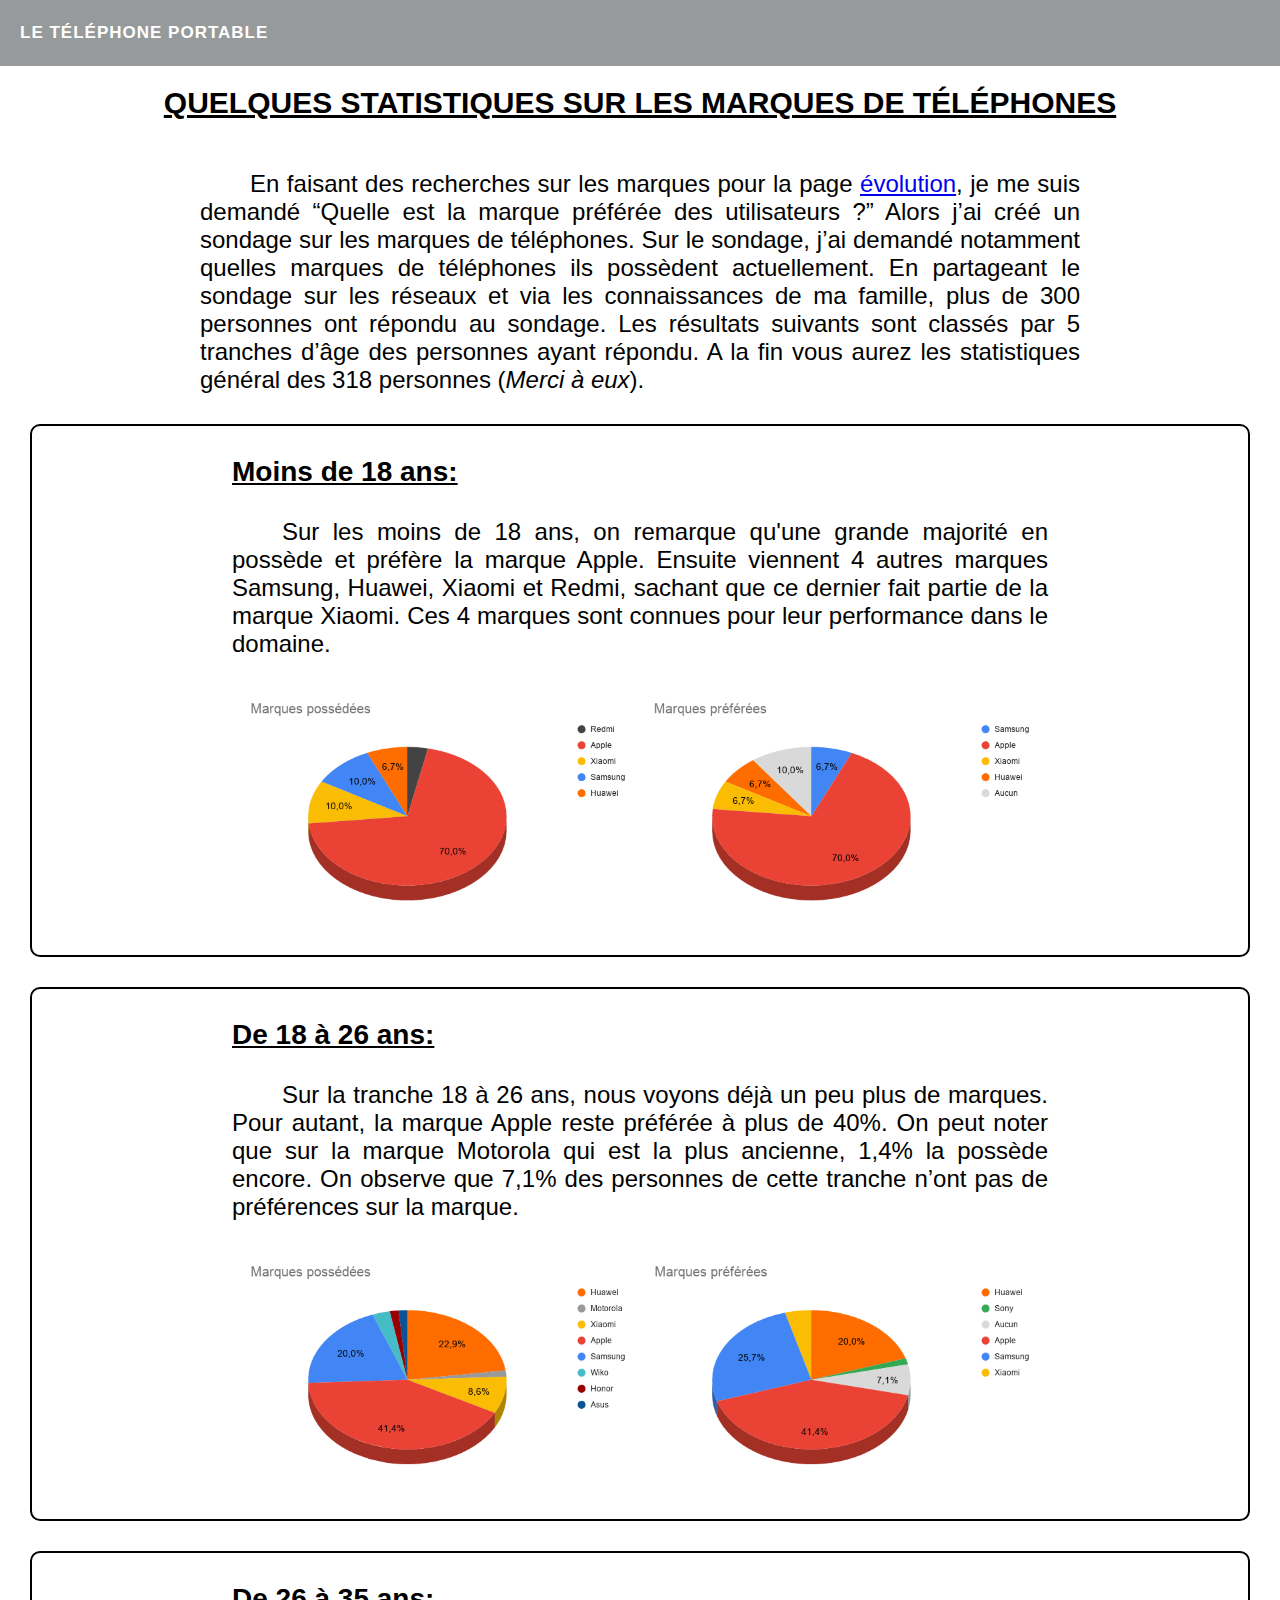
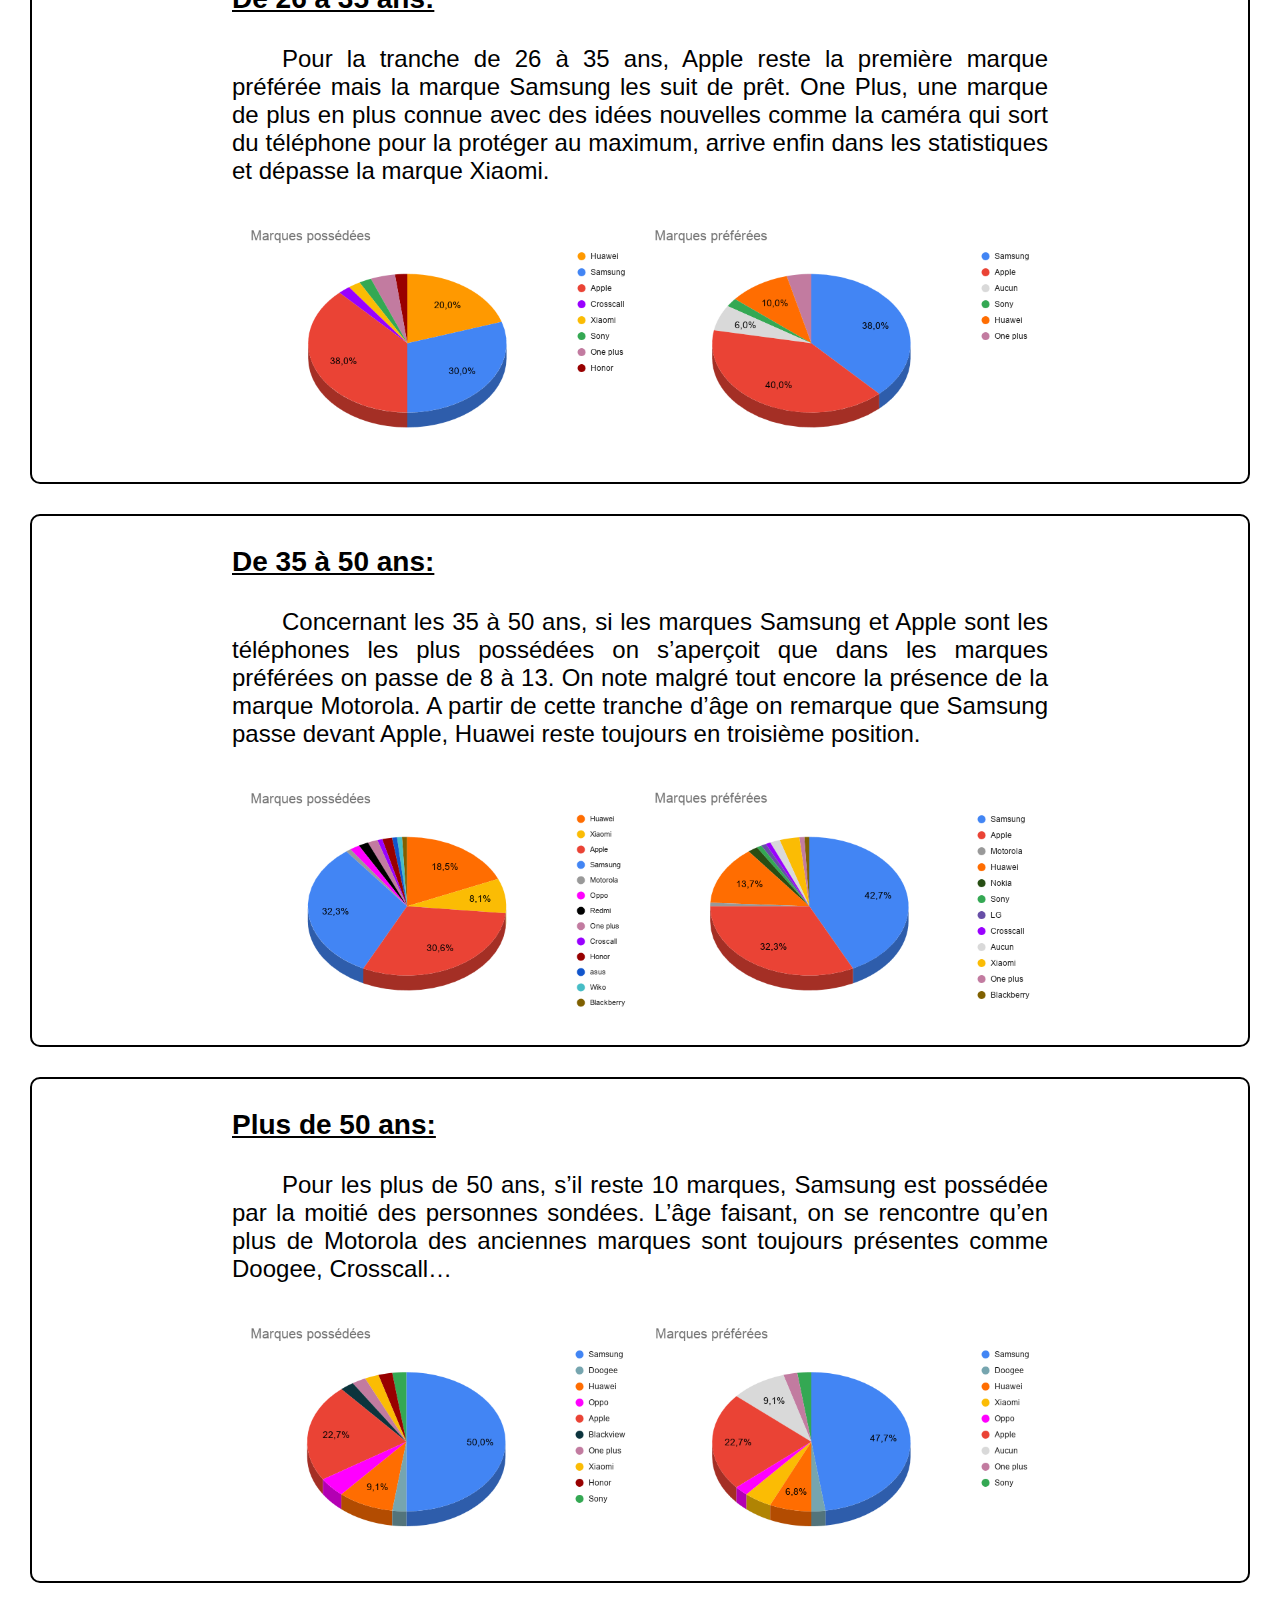
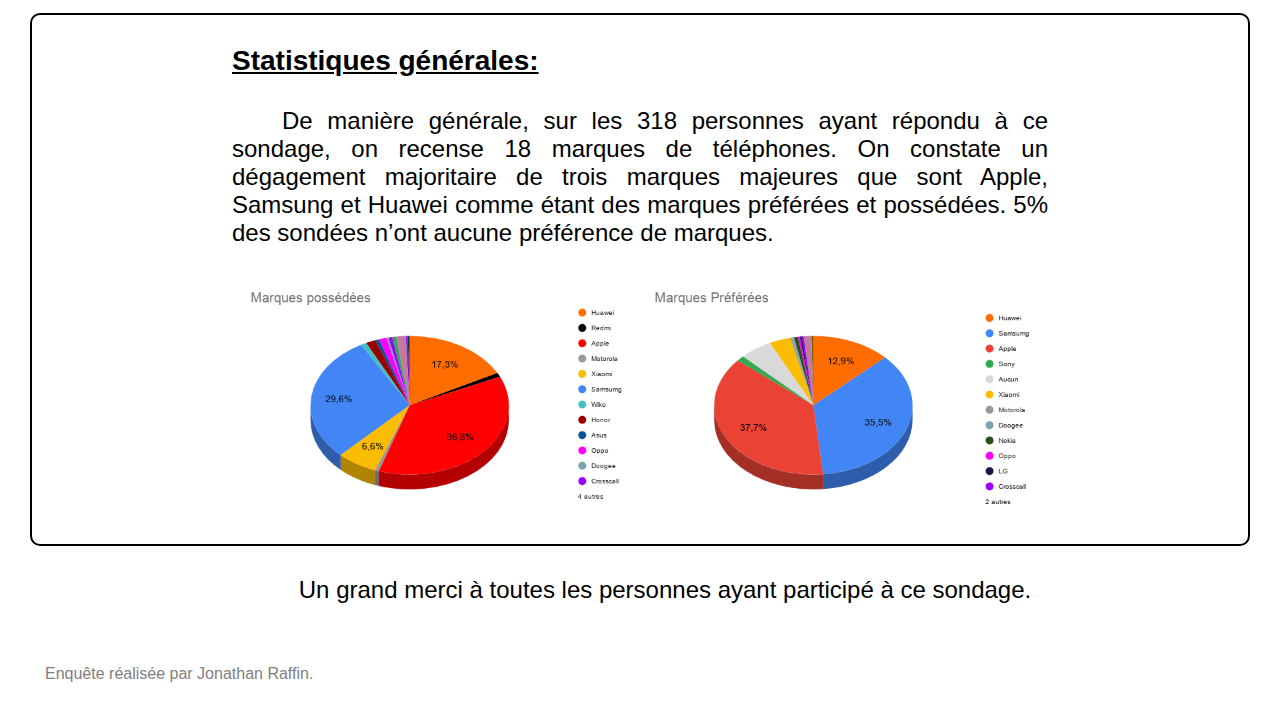
<file: pages/stats.html>
<!DOCTYPE html>
<html lang="fr">
    <head>
        <meta charset="utf-8">
        <title>Statistiques</title>
        <link rel="stylesheet" href="../style/style.css">
        <link rel="stylesheet" href="../style/stats.css">
        <link rel="stylesheet" href="../style/header.css">
        <meta name="author" content="22008532" />
        <!-- La ligne de code suivante sert à importer les logos pour le header-->
        <link rel="stylesheet" href="https://pro.fontawesome.com/releases/v5.10.0/css/all.css" integrity="sha384-AYmEC3Yw5cVb3ZcuHtOA93w35dYTsvhLPVnYs9eStHfGJvOvKxVfELGroGkvsg+p" crossorigin="anonymous"/>
    </head>
    <body>
        <header>
            <h1 class="logo">Le Téléphone Portable</h1>
            <nav class="menu">
                <a href="../index.html" class="lien"><i class="fas fa-home"></i><span>  Accueil</span></a>
                <a href="premier_tel.html" class="lien"><i class="fas fa-phone"></i><span> Le Premier Téléphone</span></a>
                <a href="inventeur.html" class="lien"><i class="fas fa-user-alt"></i><span>  L'Inventeur</span></a>
                <a href="evolution.html" class="lien"><i class="fas fa-chart-line"></i><span> L'évolution</span></a>
                <a href="stats.html" class="lien"><i class="far fa-chart-bar"></i><span>  Statistiques</span></a>
            </nav>
        </header>
        <main>
            <h2>Quelques statistiques sur les marques de Téléphones</h2>
            <p>En faisant des recherches sur les marques pour la page <a class="redirection" href="evolution.html">évolution</a>, je me suis demandé “Quelle est la marque préférée des utilisateurs ?” 
                Alors j’ai créé un sondage sur les marques de téléphones. Sur le sondage, j’ai demandé notamment quelles marques de téléphones ils possèdent actuellement. 
                En partageant le sondage sur les réseaux et via les connaissances de ma famille, plus de 300 personnes ont répondu au sondage. 
                Les résultats suivants sont classés par 5 tranches d’âge des personnes ayant répondu. 
                A la fin vous aurez les statistiques général des 318 personnes (<em>Merci à eux</em>).
            </p>
            <article>
                <h3 class="titre-art">Moins de 18 ans:</h3>
                <p>
                    Sur les moins de 18 ans, on remarque qu'une grande majorité en possède et préfère la marque Apple. 
                    Ensuite viennent 4 autres marques Samsung, Huawei, Xiaomi et Redmi, sachant que ce dernier fait partie de la marque Xiaomi. 
                    Ces 4 marques sont connues pour leur performance dans le domaine.
                </p>
                <aside>
                    <figure>
                        <img src="../img/img_stats/mp_18.png" alt="Image des statistiques des moins de 18ans">
                        <img src="../img/img_stats/mpref_18.png" alt="Image des statistiques des moins de 18ans">
                    </figure>
                </aside>
            </article>
            <article>
                <h3 class="titre-art">De 18 à 26 ans:</h3>
                <p>
                    Sur la tranche 18 à 26 ans, nous voyons déjà un peu plus de marques. Pour autant, la marque Apple reste préférée à plus de 40%. 
                    On peut noter que sur la marque Motorola qui est la plus ancienne, 1,4% la possède encore. 
                    On observe que 7,1% des personnes de cette tranche n’ont pas de préférences sur la marque.
                </p>
                <aside>
                    <figure>
                        <img src="../img/img_stats/mp_1826.png" alt="Image des statistiques de 18 à 26 ans">
                        <img src="../img/img_stats/mpref_1826.png" alt="Image des statistiques de 18 à 26 ans">
                    </figure>
                </aside>
            </article>
            <article>
                <h3 class="titre-art">De 26 à 35 ans:</h3>
                <p>
                    Pour la tranche de 26 à 35 ans, Apple reste la première marque préférée mais la marque Samsung les suit de prêt. 
                    One Plus, une marque de plus en plus connue avec des idées nouvelles comme la caméra qui sort du téléphone pour la protéger au maximum, 
                    arrive enfin dans les statistiques et dépasse la marque Xiaomi. 
                </p>
                <aside>
                    <figure>
                        <img src="../img/img_stats/mp_2635.png" alt="Image des statistiques de 26 à 35 ans">
                        <img src="../img/img_stats/mpref_2635.png" alt="Image des statistiques de 26 à 35 ans">
                    </figure>
                </aside>
            </article>
            <article>
                <h3 class="titre-art">De 35 à 50 ans:</h3>
                <p>
                    Concernant les 35 à 50 ans, si les marques Samsung et Apple sont les téléphones les plus possédées on s’aperçoit que dans les marques préférées on passe de 8 à 13. 
                    On note malgré tout encore la présence de la marque Motorola.
                    A partir de cette tranche d’âge on remarque que Samsung passe devant Apple, Huawei reste toujours en troisième position.
                </p>
                <aside>
                    <figure>
                        <img src="../img/img_stats/mp_3550.png" alt="Image des statistiques de 35 à 50 ans">
                        <img src="../img/img_stats/mpref_3550.png" alt="Image des statistiques de 35 à 50 ans">
                    </figure>
                </aside>
            </article>
            <article>
                <h3 class="titre-art">Plus de 50 ans:</h3>
                <p>
                    Pour les plus de 50 ans, s’il reste 10 marques, Samsung est possédée par la moitié des personnes sondées. 
                    L’âge faisant, on se rencontre qu’en plus de Motorola des anciennes marques sont toujours présentes comme Doogee, Crosscall… 
                </p>
                <aside>
                    <figure>
                        <img src="../img/img_stats/mp_50.png" alt="Image des statistiques de plus de 50 ans">
                        <img src="../img/img_stats/mpref_50.png" alt="Image des statistiques de plus de 50 ans">
                    </figure>
                </aside>
            </article>
            <article>
                <h3 class="titre-art">Statistiques générales:</h3>
                <p>
                    De manière générale, sur les 318 personnes ayant répondu à ce sondage, on recense 18 marques de téléphones. 
                    On constate un dégagement majoritaire de trois marques majeures que sont Apple, Samsung et Huawei comme étant des marques préférées et possédées. 
                    5% des sondées n’ont aucune préférence de marques.
                </p>
                <aside>
                    <figure>
                        <img src="../img/img_stats/mp_gen.png" alt="Image des statistiques générales">
                        <img src="../img/img_stats/mpref_gen.png" alt="Image des statistiques générales">
                    </figure>
                </aside>
            </article>
            <p id="merci">Un grand merci à toutes les personnes ayant participé à ce sondage.</p>
        </main>
        <footer>
            <p class="src">Enquête réalisée par Jonathan Raffin.</p>
        </footer>
    </body>
    

</html>
</file>
<file: style/header.css>
html, body{
    margin: 0;padding: 0;
    font-weight: 400;
}


header{
    background: #979A9A;
    width: 100%;
    height: 66px;
    line-height: 66px;
}


.logo{
    margin: 0;padding: 0px 20px;
    color: #fff;
    float: left;
    text-transform: uppercase;
    font-weight: 900;
    font-size: 17px;
    letter-spacing: 1px;

}

.menu{
    float: right;
    margin-right: 30px;

}

.lien{
    text-decoration: none;
    color: #fff;
    text-transform: uppercase;
    font-weight: 700;
    padding: 0;margin: 0 15px;
    transition: all 0.3s ease-in-out;
    border-bottom: 2px  solid transparent;
    padding-bottom: auto;
}

.lien:hover{
    border-color: #fff;
}

.lien i{
    margin-right: 5px;
}

/* Partie de code inspirée via: https://www.youtube.com/watch?v=HNJDWcrhd7Y&list=PLDnEpIduvn024gN0qNUDhv9zjrFaVFD3f&index=14&t=5s */
/* Cette partie sert a bien afficher la barre de navigation quand la fenêtre est réduite. */

@media (max-width: 1340px){
    .lien span{
        display: none;
    }

    .menu{
        margin-right: 10px;
    }
    .fas{
        display: inline-block;
    }

}

@media (max-width:700px){
    .menu{
        display: none;
    }
}


/* Fin de la partie du code inspirée */
</file>
<file: style/accueil.css>
body,html{
    font-family: 'Gill Sans', 'Gill Sans MT', Calibri, 'Trebuchet MS', sans-serif;
    height: 100%;
}

main,h2,p{
    margin: 0px;
    padding: 0px;
}

/*** Image de Couverture ***/
.couverture{
    display: table;
    background: url("../img/img_acc/acc_2000.png") no-repeat center center;
    background-size: cover;
    width: 100%;
    height: 100vh;
}

.title{
    margin: 300px;
    display: grid;
    grid-template-columns: 1fr;
    grid-template-rows: 1fr;
    font-size: 50px;
    text-transform: uppercase;
    text-align: center;
    vertical-align: middle;
}

#titre{
    display: table-cell;
    color: #fff;
    text-shadow: 1px 1px 10px black;
}

#sous-titre{
    display: none;
    color: #fff;
    font-size: 30px;
    text-shadow: 1px 1px 10px black;
}

.couverture:hover  #sous-titre{
    display: table-cell;
}

/*** Texte ***/

.intro_site{
    max-width: 650px;
    margin: 50px auto;
    text-indent: 50px;
    text-align: justify;
    font-size: 24px;
    color: #000;
}

#fin_intro{
    max-width: 650px;
    margin: 50px auto;
    text-indent: 50px;
    text-align: right;
    font-size: 24px;
    color: #000;

    
}

/*** Aside (images) ***/

aside{
    margin: 0 300px;
    padding: 10px;
    text-align: center;
    vertical-align: middle;
    display: grid;
    grid-template-columns: 1fr 1fr 1fr;
    /*border: 3px solid #000;*/
    border-radius: 10px;
    background-color: #dedcd9;
}

figure{
    padding: 15px;
}


img{
    width: 300px;
    height: auto;
}

/*** Pied de Page ***/

footer{ 
    margin: 10px 30px;
    display: inline;
    color: grey;
    font-size: 14px;
}

#copyright{
    padding:  0 30px;
}

.src{
    text-align: right;
    padding-right: 5px;
    color: grey;
    font-size: 14px;
}

@media (max-width:1800px){
    aside{
        display: block;
        margin: 30px 400px;
    }
}

@media (max-width:1400px){
    aside{
        margin: 30px 200px;
    }
}

@media (max-width:1000px){
    .couverture{
        background-image: url('../img/img_acc/verti.png');
    }
    .title{
        margin: 300px auto;
    }
    aside{
        margin: 30px 100px;
    }
    
}

@media (max-width:700px){
    .intro_site,#fin_intro{
        margin: 30px;
    }
    .title{
        margin: 400px auto;
    }
}

@media (max-width:630px){
    aside{
        display: none;
    }
}

@media (max-width:500px){
    #titre{
        font-size: 45px;
    }
    #sous-titre{
        font-size: 25px;
    }
}
</file>
<file: style/style.css>
body,html{
    font-family: 'Gill Sans', 'Gill Sans MT', Calibri, 'Trebuchet MS', sans-serif;
    height: 100%;
}

h2{
    margin: auto;
    padding: 20px;
    text-align: center;
    text-transform: uppercase;
    text-decoration: underline;
    font-size: 30px;
}

main p{
    margin:  30px 200px;
    text-indent: 50px;
    text-align: justify;
    font-size: 24px;
}

figcaption{
    font-size: 14px;
    color: grey;
}


.src{
    color: grey;
    padding: 5px;
}

@media (max-width:1000px){
    main p{
        margin: 30px;
    }
}
</file>
<file: style/evolution.css>
table{
    border-collapse: collapse;
    margin: auto;
}

th,td{
    max-width:700px;
    padding: 0 10px;
    border: 1px solid #000;
    text-align: center;
}

th{
    padding: 15px;
}

.desc{
    min-width: 100px;
    text-align: justify;
}

img{
    padding: none;
    width: 100px;
    height: 100px;
}

figcaption{
    text-align: center;
}


.img_src{
    color: #b6b4b0;
    font-size: small;
    text-align: center;
}

footer{
    margin: 10px 30px;
    padding: 10px;
}

@media (max-width:1400px){
    table{
        margin: 25px;
        padding: 0 5px;
    }
}

@media (max-width:800px){
    .images{
        display: none;
    }
    th,td{
        padding: 10px;
    }
}
</file>
<file: style/inv.css>
figure{
    text-align: center;
}

img{
    width: 300px;
    height: auto;
}

footer{
    margin: 10px 30px;
    padding: 10px;
}
</file>
<file: style/tel.css>
body,html{
    font-family: 'Gill Sans', 'Gill Sans MT', Calibri, 'Trebuchet MS', sans-serif;
    height: 100%;
}

h2{
    margin: auto;
    padding: 20px;
    text-align: center;
    text-transform: uppercase;
    text-decoration: underline;
    font-size: 30px;
}

main{
    padding: 10px;
}

.art{
    display: grid;
    grid-template-columns: 1fr 1fr;
}

main p{
    display: inline;
    padding: 15px;
    margin: auto 100px;
    text-indent: 50px;
    text-align: justify;
    font-size: 24px;
}

.espace{
    display: none;
}

img{
    width: 300px;
    height: 300px;
}

figure{
    text-align: center;
    vertical-align: middle;
    margin:  10px 100px ;
    padding: 20px;
    border: 2px solid #000;
    border-radius: 10px;
}

footer{
    margin: 10px 30px;
    padding: 10px;
}

.src{
    color: grey;
    padding: 5px;
    font-size: 14px;
}

@media (max-width:1600px){
    main p{
        margin: auto 30px;
    }
}

@media (max-width:1000px){
    main p{
        display: block;
        text-align: justify;
        margin: auto 30px;
    }
    .espace{
        display: block;
    }
    aside{
        display: block;
    }
    .art{
        display: block;
    }
}

@media (max-width:700px){
    main p{
        margin: auto 30px;
    }
    aside{
        display: none;
    }
    .art{
        display: block;
    }
}
</file>
<file: style/stats.css>
article{
    margin: 30px;
    border: 2px solid #000;
    border-radius: 10px;
}

.titre-art{
    margin: 30px 200px;
    text-decoration: underline;
    font-size: 28px;
}
aside{
    text-align: center;
}

#merci{
    text-align: center;
}

footer{
    margin: 0 30px;
    padding: 10px;
}

@media (max-width:1500px){
    img{
        width: 400px;
        height: auto;
    }
}

@media (max-width:1000px){
    .titre-art{
        margin: 30px;
    }
}

@media (max-width:700px){
    img{
        display: none;
    }
}
</file>
